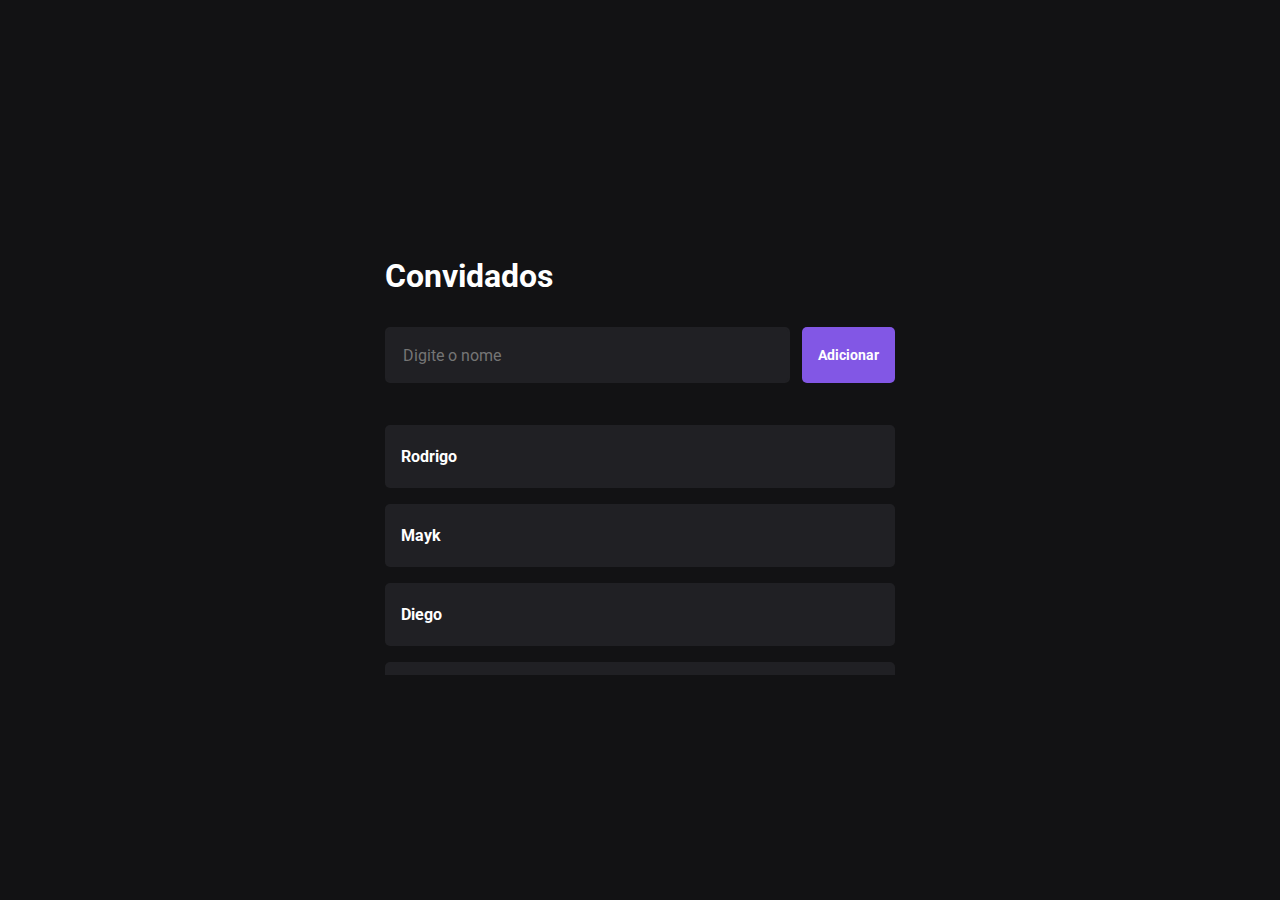
<file: 06_DOM/index.html>
<!DOCTYPE html>
<html lang="en">
  <head>
    <meta charset="UTF-8" />
    <meta name="viewport" content="width=device-width, initial-scale=1.0" />

    <link rel="stylesheet" href="styles.css" />

    <title>Aulas de Javascript</title>
  </head>
  <body>
    <main>
      <h1>Convidados</h1>

      <form>
        <input type="text" placeholder="Digite o nome" id="name" />
        <button type="submit" id="btn" class="button">Adicionar</button>
      </form>

      <ul>
        <li id="guest-1" class="guest">
          <span>Rodrigo</span>
        </li>

        <li id="guest-2" class="guest">
          <span>Mayk</span>
        </li>

        <li id="guest-3" class="guest">
          <span>Diego</span>
        </li>

        <li id="guest-4" class="guest">
          <span>Tamires</span>
        </li>

        <li id="guest-5" class="guest">Lara</li>

        <li id="guest-6" class="guest">
          <span>Vini</span>
        </li>
        <li id="guest-7" class="guest">
          <span>Rennan</span>
        </li>
      </ul>
    </main>

    <script src="scripts.js"></script>
  </body>
</html>
</file>
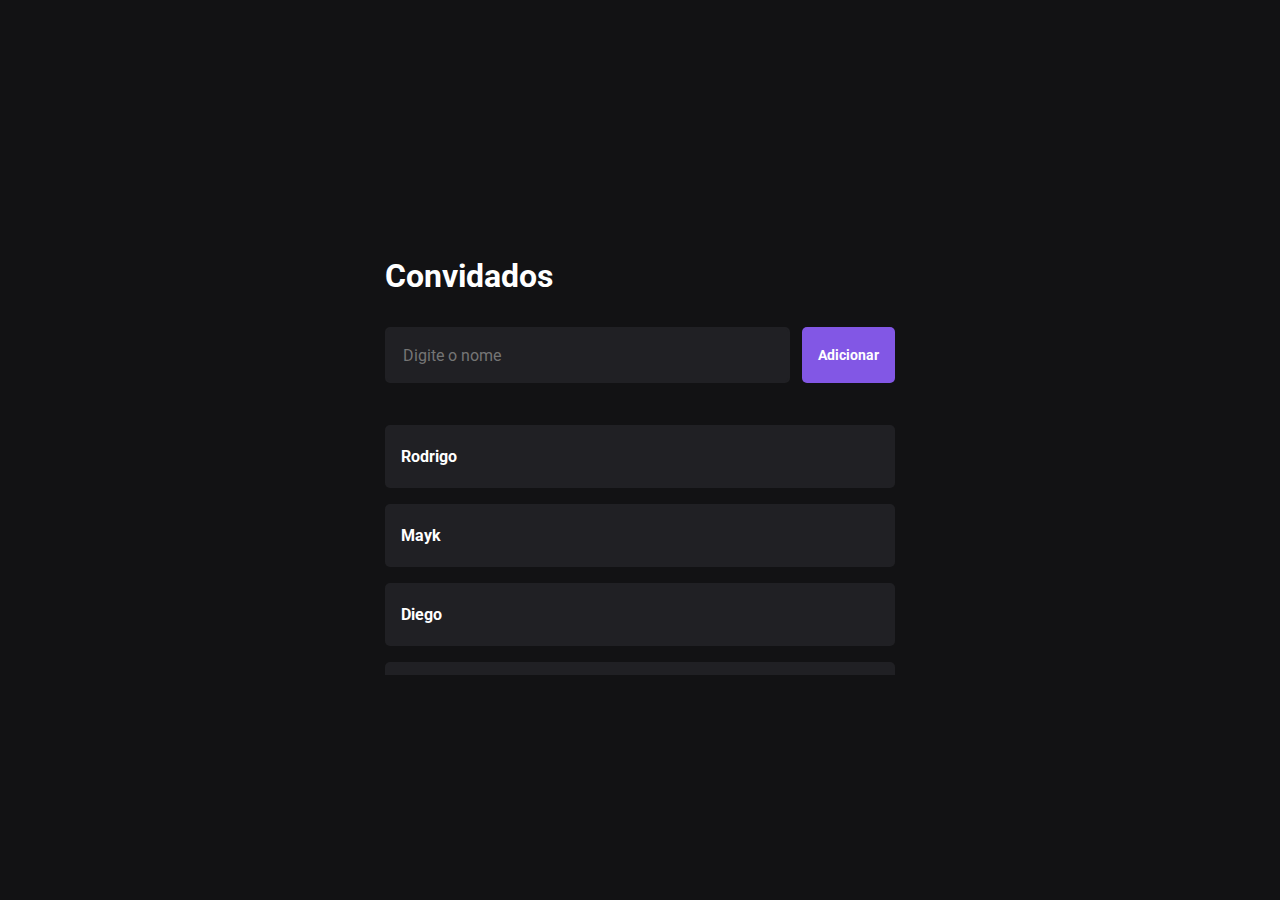
<file: 07_Debug/index.html>
<!DOCTYPE html>
<html lang="en">
  <head>
    <meta charset="UTF-8" />
    <meta name="viewport" content="width=device-width, initial-scale=1.0" />

    <link rel="stylesheet" href="styles.css" />

    <title>Aulas de Javascript</title>
  </head>
  <body>
    <main>
      <h1>Convidados</h1>

      <form>
        <input type="text" placeholder="Digite o nome" id="name" />
        <button type="submit" id="btn" class="button">Adicionar</button>
      </form>

      <ul>
        <li id="guest-1" class="guest">
          <span>Rodrigo</span>
        </li>

        <li id="guest-2" class="guest">
          <span>Mayk</span>
        </li>

        <li id="guest-2" class="guest">
          <span>Diego</span>
        </li>

        <li id="guest-2" class="guest">
          <span>Tamires</span>
        </li>

        <li id="guest-2" class="guest">Lara</li>

        <li id="guest-2" class="guest">
          <span>Vini</span>
        </li>
        <li id="guest-2" class="guest">
          <span>Rennan</span>
        </li>
      </ul>
    </main>

    <script src="scripts.js"></script>
  </body>
</html>
</file>
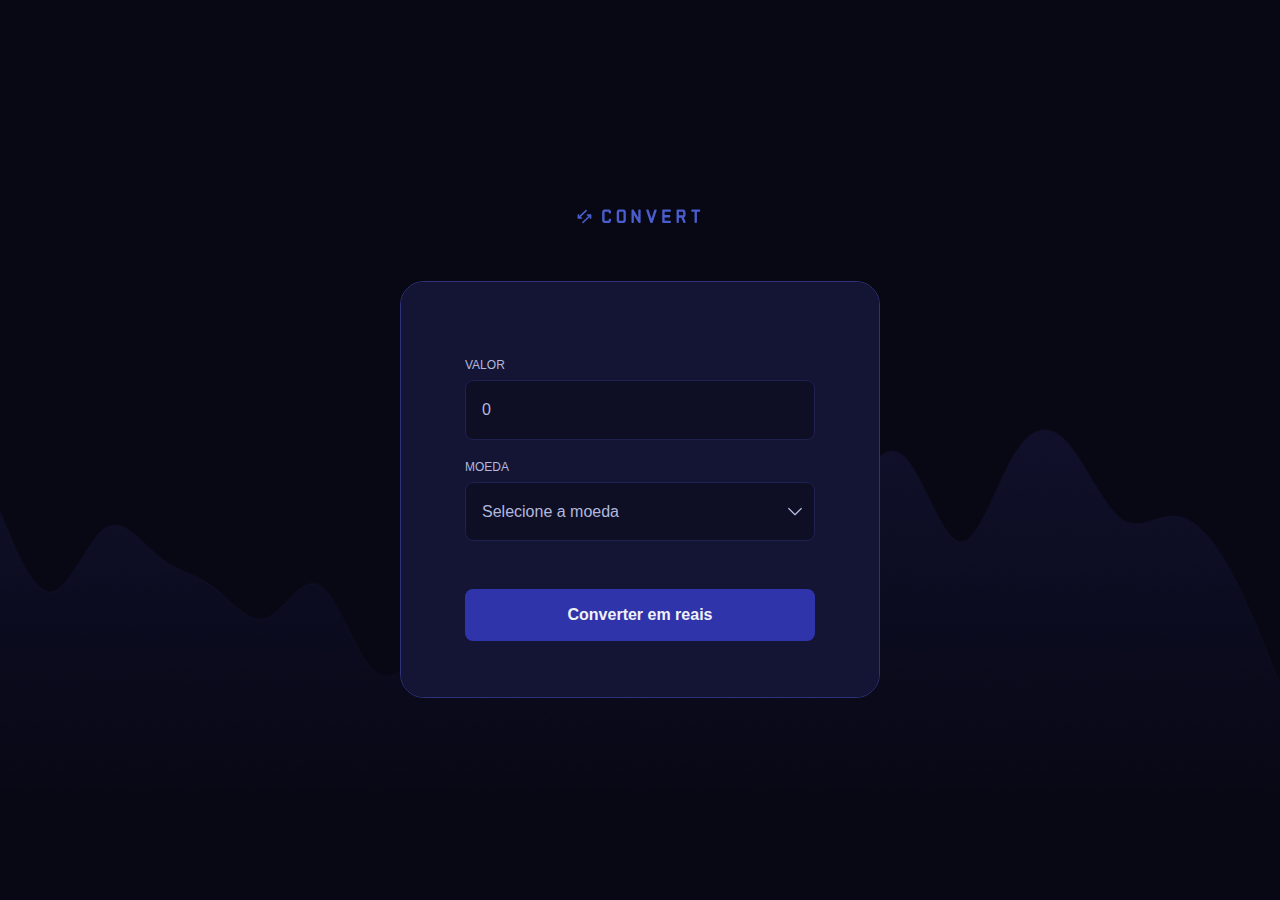
<file: 08_ConvertProject/index.html>
<!DOCTYPE html>
<html lang="en">
  <head>
    <meta charset="UTF-8" />
    <meta name="viewport" content="width=device-width, initial-scale=1.0" />

    <link rel="preconnect" href="https://fonts.googleapis.com" />
    <link rel="preconnect" href="https://fonts.gstatic.com" crossorigin />

    <link
      href="https://fonts.googleapis.com/css2?family=IBM+Plex+Mono&family=Roboto:wght@400;500;700&display=swap"
      rel="stylesheet"
    />

    <link rel="stylesheet" href="styles.css" />

    <title>Convert</title>
  </head>
  <body>
    <img src="./img/logo.svg" alt="Convert logo" />

    <main>
      <form>
        <label for="amount">valor</label>
        <input type="text" name="amount" id="amount" placeholder="0" required />

        <label for="currency">moeda</label>
        <select name="currency" id="currency" required>
          <option value="" disabled selected hidden>Selecione a moeda</option>
          <option value="USD">Dólar Americano</option>
          <option value="EUR">Euro</option>
          <option value="GBP">Libra Esterlina</option>
        </select>

        <button type="submit">Converter em reais</button>
      </form>

      <footer>
        <span id="description">US$ 1 = R$ 4,86</span>
        <h1 id="result">486,00 Reais</h1>
      </footer>
    </main>
    <script src="scripts.js"></script>
  </body>
</html>
</file>
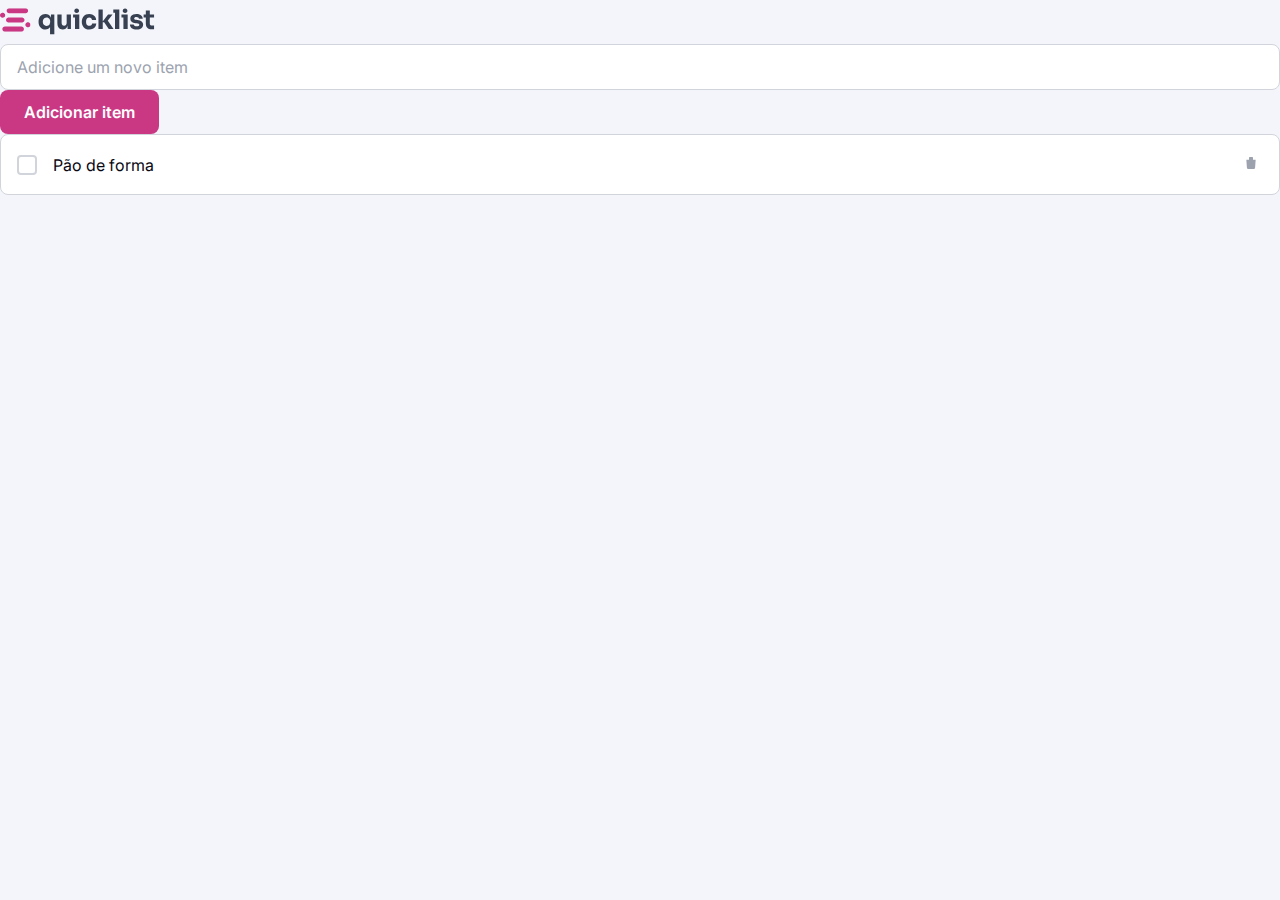
<file: 09_QuickList/index.html>
<!DOCTYPE html>
<html lang="pt-BR">
<head>
    <meta charset="UTF-8">
    <meta name="viewport" content="width=device-width, initial-scale=1.0">
    <title>QuickList - Compras da semana</title>
    
    <!-- CSS Files -->
    <link rel="stylesheet" href="styles/global.css">
    <link rel="stylesheet" href="styles/components.css">
    <link rel="stylesheet" href="styles/main.css">
    
    <!-- Favicon -->
    <link rel="icon" type="image/svg+xml" href="[data-uri]">
</head>
<body>
    <div class="container">
        <!-- Header -->
        <header class="header">
            <div class="logo">
                <img src="assets/logo.svg" alt="">
            </div>
        </header>

        <!-- Add Item Section -->
        <section class="add-item-section">
            <form class="add-item-form" id="addItemForm">
                <input 
                    type="text" 
                    class="input add-item-input" 
                    id="itemInput"
                    placeholder="Adicione um novo item"
                    required
                >
                <button type="submit" class="btn btn-primary">
                    Adicionar item
                </button>
            </form>
        </section>

        <!-- List Section -->
        <section class="list-section">
            <ul class="list-items" id="listItems">
                <!-- Default items -->
                <li class="list-item">
                    <div class="checkbox-item">
                        <input type="checkbox" class="checkbox" id="item-1">
                        <label class="checkbox-label" for="item-1">Pão de forma</label>
                        <button class="delete-btn" aria-label="Remover item">
                            <svg width="16" height="16" viewBox="0 0 24 24" fill="currentColor">
                                <path d="M19 7l-.867 12.142A2 2 0 0116.138 21H7.862a2 2 0 01-1.995-1.858L5 7m5 4v6m4-6v6m1-10V4a1 1 0 00-1-1h-4a1 1 0 00-1 1v3M4 7h16"/>
                            </svg>
                        </button>
                    </div>
                </li>
                
            </ul>
            
            <!-- Alert Message -->
            <div class="alert alert-danger">
                <span>O item foi removido da lista</span>
                <button class="alert-close" aria-label="Fechar alerta">&times;</button>
            </div>
        </section>
    </div>
</body>
</html>
</file>
<file: 06_DOM/styles.css>
@import url("https://fonts.googleapis.com/css2?family=Roboto:wght@400;700&display=swap");

* {
  margin: 0;
  padding: 0;
  box-sizing: border-box;
}

::-webkit-scrollbar {
  width: 4px;
}

::-webkit-scrollbar-track {
  background-color: #121214;
}

::-webkit-scrollbar-thumb {
  background-color: #8234e9;
}

body {
  width: 100vw;
  height: 100vh;
  background-color: #121214;

  display: flex;
  justify-content: center;
  align-items: center;
  flex-direction: column;

  font-family: "Roboto", sans-serif;

  padding: 32px;
}

h1,
h2 {
  color: #fff;
  margin: 32px 0;
}

form {
  min-width: 510px;
  display: flex;
  gap: 12px;
}

input {
  flex: 1;
  height: 56px;
  border-radius: 5px;
  border: 2px solid #202024;
  background-color: #202024;
  padding: 16px;
  color: #fff;
  font-size: 16px;

  font-family: "Roboto", sans-serif;
}

input:focus {
  outline: 0;
  border-color: #8234e9;
}

input:disabled {
  opacity: 0.5;
}

button {
  cursor: pointer;
}

.button {
  height: 56px;
  background-color: #8257e5;
  border-radius: 5px;
  border: none;
  color: #fff;
  font-size: 14px;
  font-weight: bold;

  padding: 0 16px;
  transition: background-color 0.2s;

  font-family: "Roboto", sans-serif;
}

.button:hover {
  background-color: #633bbc;
}

ul {
  list-style-type: none;
  margin-top: 42px;

  overflow-y: scroll;
  max-height: 250px;
}

.guest {
  color: #fff;
  font-size: 16px;
  background-color: #202024;

  margin-bottom: 16px;
  padding: 22px 16px;
  border-radius: 5px;

  font-family: "Roboto", sans-serif;
  font-weight: bold;

  display: flex;
  justify-content: space-between;
}

.button-icon {
  background: none;
  border: none;
  color: #555;

  transition: color 0.2s;
}

.button-icon:hover {
  color: #999;
}

@media (max-width: 420px) {
  form {
    flex-direction: column;
    min-width: 0;
  }
}

.input-error,
.input-error:focus {
  border-color: #e21a43;
}
</file>
<file: 07_Debug/styles.css>
@import url("https://fonts.googleapis.com/css2?family=Roboto:wght@400;700&display=swap");

* {
  margin: 0;
  padding: 0;
  box-sizing: border-box;
}

::-webkit-scrollbar {
  width: 4px;
}

::-webkit-scrollbar-track {
  background-color: #121214;
}

::-webkit-scrollbar-thumb {
  background-color: #8234e9;
}

body {
  width: 100vw;
  height: 100vh;
  background-color: #121214;

  display: flex;
  justify-content: center;
  align-items: center;
  flex-direction: column;

  font-family: "Roboto", sans-serif;

  padding: 32px;
}

h1,
h2 {
  color: #fff;
  margin: 32px 0;
}

form {
  min-width: 510px;
  display: flex;
  gap: 12px;
}

input {
  flex: 1;
  height: 56px;
  border-radius: 5px;
  border: 2px solid #202024;
  background-color: #202024;
  padding: 16px;
  color: #fff;
  font-size: 16px;

  font-family: "Roboto", sans-serif;
}

input:focus {
  outline: 0;
  border-color: #8234e9;
}

input:disabled {
  opacity: 0.5;
}

button {
  cursor: pointer;
}

.button {
  height: 56px;
  background-color: #8257e5;
  border-radius: 5px;
  border: none;
  color: #fff;
  font-size: 14px;
  font-weight: bold;

  padding: 0 16px;
  transition: background-color 0.2s;

  font-family: "Roboto", sans-serif;
}

.button:hover {
  background-color: #633bbc;
}

ul {
  list-style-type: none;
  margin-top: 42px;

  overflow-y: scroll;
  max-height: 250px;
}

.guest {
  color: #fff;
  font-size: 16px;
  background-color: #202024;

  margin-bottom: 16px;
  padding: 22px 16px;
  border-radius: 5px;

  font-family: "Roboto", sans-serif;
  font-weight: bold;

  display: flex;
  justify-content: space-between;
}

.button-icon {
  background: none;
  border: none;
  color: #555;

  transition: color 0.2s;
}

.button-icon:hover {
  color: #999;
}

@media (max-width: 420px) {
  form {
    flex-direction: column;
    min-width: 0;
  }
}

.input-error,
.input-error:focus {
  border-color: #e21a43;
}
</file>
<file: 08_ConvertProject/styles.css>
* {
  margin: 0;
  padding: 0;
  box-sizing: border-box;
}

:root {
  font-family: "Inter", sans-serif;
  font-size: 16px;
}

::-webkit-scrollbar {
  width: 8px;
}

::-webkit-scrollbar-track {
  background-color: #1f2151;
}

::-webkit-scrollbar-thumb {
  background-color: #2f3279;
}

body {
  width: 100%;
  height: 100vh;

  background-image: url("./img/bg.png");
  background-size: contain;

  display: flex;
  align-items: center;
  justify-content: center;
  flex-direction: column;

  gap: 3.12rem;

  color: #f1f2f6;
}

main {
  width: 480px;
  border-radius: 1.5rem;

  border: 1px solid #2f3279;
  overflow-y: hidden;
}

form {
  background-color: #141534;

  display: flex;
  flex-direction: column;

  padding: 3.5rem 4rem;
}

label {
  font-size: 0.75rem;
  color: #b2b8de;
  text-transform: uppercase;
  margin-bottom: 0.5rem;
  margin-top: 1.25rem;
}

input,
select {
  outline: 0;

  color: #f1f2f6;
  border: 1px solid #1f2151;
  border-radius: 0.5rem;

  background-color: #0e0f25;
  padding: 1.25rem 1rem;

  font-family: "Inter", sans-serif;
  font-size: 1rem;
}

select {
  -moz-appearance: none;
  -webkit-appearance: none;
  appearance: none;

  background: url("./img/chevron-down.svg") no-repeat;
  background-position: calc(100% - 0.75rem) center !important;
  background-color: #0e0f25;

  cursor: pointer;
  font-size: 1rem;
}

input::placeholder,
select:invalid,
option {
  color: #b2b8de;
}

input:focus,
select:focus {
  border: 1px solid #4a5dcd;
}

button {
  height: 3.25rem;

  background-color: #2f34ab;

  border: none;
  border-radius: 0.5rem;

  color: #f1f2f6;

  font-family: "Inter", sans-serif;
  font-size: 1rem;
  font-weight: 600;
  cursor: pointer;
  transition: background-color 0.2s;

  margin-top: 3rem;
  outline: 0;
}

button:hover {
  background-color: #4a5dcd;
}

button:focus {
  outline: 1.5px solid #4a5dcd;
}

footer {
  background-color: #1f2151;
  padding: 2.5rem;
  max-height: 196px;

  text-align: center;
  display: none;

  overflow-y: scroll;
}

.show-result {
  display: block;
}

footer span {
  color: #7d8dec;
  font-size: 1rem;
  font-family: "IBM Plex Mono", monospace;
  margin-bottom: 0.5rem;
  line-height: 1.25rem;
}

footer h1 {
  color: #f1f2f6;
  font-weight: 700;
  font-size: 2rem;
  line-height: 3rem;
  word-break: break-all;
}
</file>
<file: 09_QuickList/styles/global.css>
/* QuickList - Global Styles and Variables */

/* Import Google Fonts */
@import url('https://fonts.googleapis.com/css2?family=Inter:wght@400;500;600;700&display=swap');

:root {
  /* Typography */
  --font-family: 'Inter', sans-serif;
  
  /* Font Sizes */
  --font-size-title: 24px;
  --font-size-label: 16px;
  --font-size-paragraph: 16px;
  --font-size-link: 14px;
  
  /* Font Weights */
  --font-weight-bold: 700;
  --font-weight-semibold: 600;
  --font-weight-medium: 500;
  --font-weight-regular: 400;
  
  /* Line Heights */
  --line-height-title: 32px;
  --line-height-label: 20px;
  --line-height-paragraph: 20px;
  --line-height-link: 16px;
  
  /* Colors - Background */
  --color-bg-primary: #F4F5FB;
  --color-bg-secondary: #FFFFFF;
  
  /* Colors - Brand */
  --color-brand: #CA3884;
  --color-brand-hover: #A52C6B;
  --color-brand-danger: #C93847;
  
  /* Colors - Content */
  --color-content-primary: #080812;
  --color-content-secondary: #374151;
  --color-content-tertiary: #9CA3AF;
  --color-content-white: #FFFFFF;
  
  /* Colors - Border */
  --color-border-primary: #D1D5DB;
  --color-border-hover: #B9C2D0;
  
  /* Spacing */
  --spacing-xs: 4px;
  --spacing-sm: 8px;
  --spacing-md: 16px;
  --spacing-lg: 24px;
  --spacing-xl: 32px;
  --spacing-2xl: 48px;
  
  /* Border Radius */
  --border-radius-sm: 4px;
  --border-radius-md: 8px;
  --border-radius-lg: 12px;
  --border-radius-xl: 16px;
  
  /* Shadows */
  --shadow-sm: 0 1px 2px 0 rgba(0, 0, 0, 0.05);
  --shadow-md: 0 4px 6px -1px rgba(0, 0, 0, 0.1);
  --shadow-lg: 0 10px 15px -3px rgba(0, 0, 0, 0.1);
}

/* Reset */
* {
  margin: 0;
  padding: 0;
  box-sizing: border-box;
}

body {
  font-family: var(--font-family);
  font-size: var(--font-size-paragraph);
  line-height: var(--line-height-paragraph);
  color: var(--color-content-primary);
  background-color: var(--color-bg-primary);
  font-weight: var(--font-weight-regular);
}

/* Typography Classes */
.title {
  font-size: var(--font-size-title);
  line-height: var(--line-height-title);
  font-weight: var(--font-weight-bold);
}

.label {
  font-size: var(--font-size-label);
  line-height: var(--line-height-label);
  font-weight: var(--font-weight-semibold);
}

.paragraph {
  font-size: var(--font-size-paragraph);
  line-height: var(--line-height-paragraph);
  font-weight: var(--font-weight-medium);
}

.link {
  font-size: var(--font-size-link);
  line-height: var(--line-height-link);
  font-weight: var(--font-weight-medium);
}
</file>
<file: 09_QuickList/styles/components.css>
/* QuickList - Component Styles */

/* Button Component */
.btn {
  display: inline-flex;
  align-items: center;
  justify-content: center;
  padding: 0.75rem 1.5rem;
  border: none;
  border-radius: var(--border-radius-md);
  font-family: var(--font-family);
  font-size: var(--font-size-label);
  font-weight: var(--font-weight-semibold);
  text-decoration: none;
  cursor: pointer;
  transition: all 0.2s ease-in-out;
  outline: none;
}

.btn-primary {
  background-color: var(--color-brand);
  color: var(--color-content-white);
}

.btn-primary:hover {
  background-color: var(--color-brand-hover);
  transform: translateY(-1px);
}

.btn-primary:active {
  transform: translateY(0);
}

/* Input Component */
.input {
  width: 100%;
  padding: 0.75rem 1rem;
  border: 1px solid var(--color-border-primary);
  border-radius: var(--border-radius-md);
  font-family: var(--font-family);
  font-size: var(--font-size-paragraph);
  background-color: var(--color-bg-secondary);
  transition: border-color 0.2s ease-in-out;
}

.input:focus {
  outline: none;
  border-color: var(--color-brand);
  box-shadow: 0 0 0 0.1875rem rgba(202, 56, 132, 0.1);
}

.input::placeholder {
  color: var(--color-content-tertiary);
}

/* Checkbox Component */
.checkbox-item {
  display: flex;
  align-items: center;
  padding: 1rem;
  background-color: var(--color-bg-secondary);
  border-radius: var(--border-radius-md);
  margin-bottom: var(--spacing-sm);
  border: 1px solid var(--color-border-primary);
  transition: all 0.2s ease-in-out;
}

.checkbox-item:hover {
  border-color: var(--color-border-hover);
  box-shadow: var(--shadow-sm);
}

.checkbox {
  appearance: none;
  width: 1.25rem;
  height: 1.25rem;
  border: 0.125rem solid var(--color-border-primary);
  border-radius: var(--border-radius-sm);
  margin-right: var(--spacing-md);
  cursor: pointer;
  position: relative;
  transition: all 0.2s ease-in-out;
}

.checkbox:checked {
  background-color: var(--color-brand);
  border-color: var(--color-brand);
}

.checkbox:checked::after {
  content: '✓';
  position: absolute;
  top: 50%;
  left: 50%;
  transform: translate(-50%, -50%);
  color: white;
  font-size: 0.75rem;
  font-weight: bold;
}

.checkbox-label {
  flex: 1;
  font-size: var(--font-size-paragraph);
  color: var(--color-content-primary);
  cursor: pointer;
  transition: all 0.2s ease-in-out;
}

/* CSS-only functionality: when checkbox is checked, add strikethrough */
.checkbox:checked + .checkbox-label {
  text-decoration: line-through;
  color: var(--color-content-tertiary);
}

.delete-btn {
  background: none;
  border: none;
  color: var(--color-content-tertiary);
  cursor: pointer;
  padding: 0.25rem;
  border-radius: var(--border-radius-sm);
  transition: all 0.2s ease-in-out;
}

.delete-btn img {
  width: 1rem;
  height: 1rem;
  transition: all 0.2s ease-in-out;
}

.delete-btn:hover {
  color: var(--color-brand-danger);
  background-color: rgba(156, 163, 175, 0.15);
  transform: translateY(-0.0625rem);
}

.delete-btn:active {
  transform: translateY(0);
}

/* Alert Component */
.alert {
  /* display: flex; */
  display: none;
  align-items: center;
  padding: 0.75rem 1rem;
  border-radius: var(--border-radius-md);
  margin: var(--spacing-md) 0;
  position: relative;
}

.alert-danger {
  background-color: rgba(201, 56, 71, 0.1);
  color: var(--color-brand-danger);
  border: 1px solid rgba(201, 56, 71, 0.2);
}

.show-danger {
  display: flex;
}

.alert-close {
  background: none;
  border: none;
  color: inherit;
  cursor: pointer;
  margin-left: auto;
  padding: 0.25rem;
  font-size: 1.125rem;
  line-height: 1;
  border-radius: var(--border-radius-sm);
  transition: all 0.2s ease-in-out;
}

.alert-close:hover {
  background-color: rgba(201, 56, 71, 0.15);
  transform: translateY(-0.0625rem);
}

.alert-close:active {
  transform: translateY(0);
}

/* Responsive Design */
@media (max-width: 48rem) {
  .container {
    padding: var(--spacing-md);
  }
  
  .add-item-form {
    flex-direction: column;
  }
  
  .checkbox-item {
    padding: 0.75rem;
  }
  
  .btn {
    padding: 0.75rem 1.25rem;
    font-size: 0.875rem;
  }
}

@media (max-width: 30rem) {
  .container {
    padding: var(--spacing-sm);
  }
  
  .header {
    margin-bottom: var(--spacing-lg);
  }
}
</file>
<file: 09_QuickList/styles/main.css>
/* QuickList - Main List Section Styles */

/* List Section */
.list-section {
  margin-bottom: var(--spacing-xl);
}

.list-items {
  list-style: none;
}

.list-item {
  margin-bottom: var(--spacing-sm);
}
</file>
